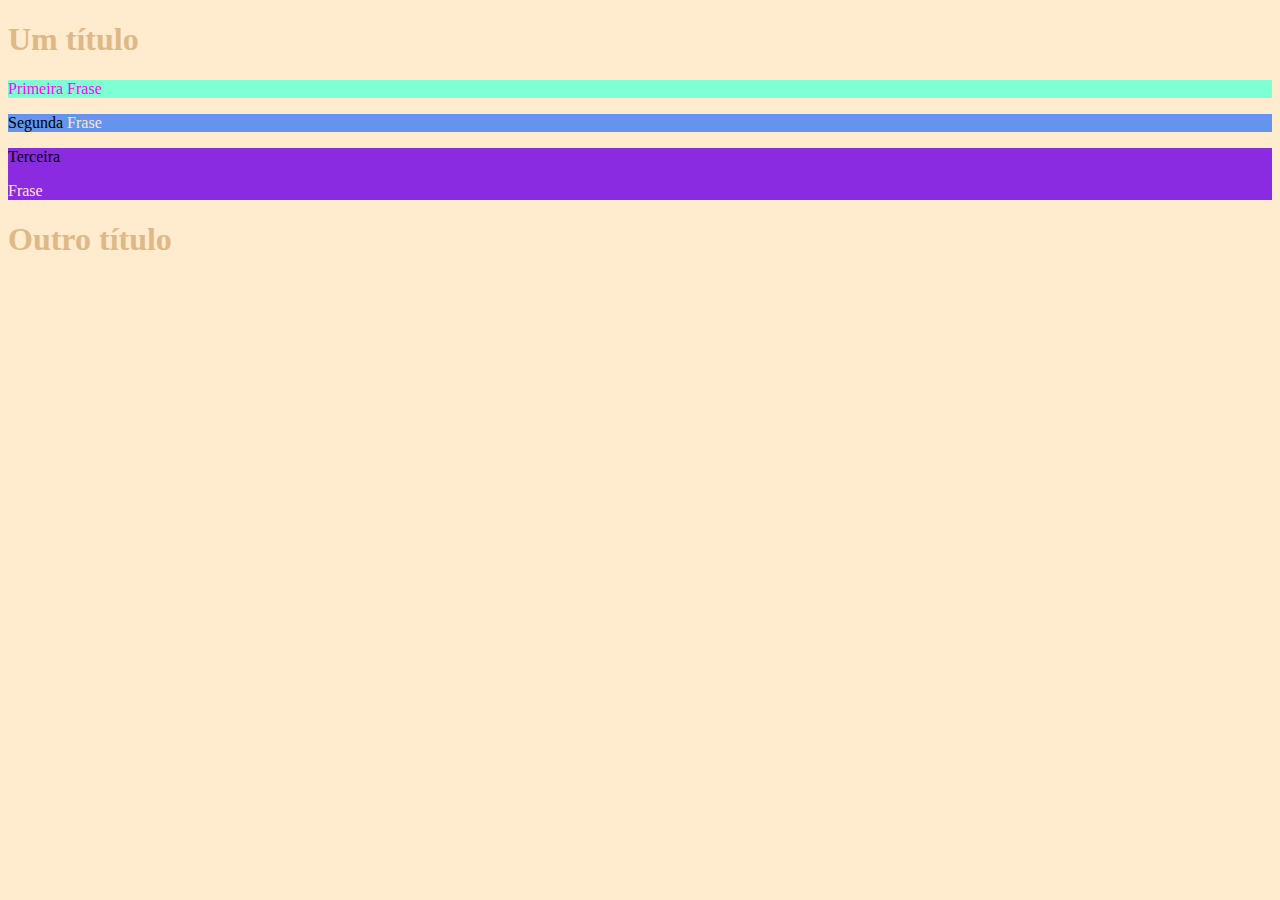
<file: aula 03-04-2025/exe-div/index.html>
<!DOCTYPE html>
<html lang="en">
<head>
    <meta charset="UTF-8">
    <meta name="viewport" content="width=device-width, initial-scale=1.0">
    <title>div</title>
    <link rel="stylesheet" href="style.css">
</head>
<body>
    <h1>Um título</h1>
    <div id="divPrimeira">
        <p>Primeira Frase</p>
    </div>
    <div id="divSegunda">
        <p>Segunda <span id="palavrinha">Frase</span></p>
    </div>
    <div class="divTerceira">
        <p>Terceira <p id="palavrinha">Frase</p></p>
    </div>
    <h1>Outro título</h1>
</body>
</html>
</file>
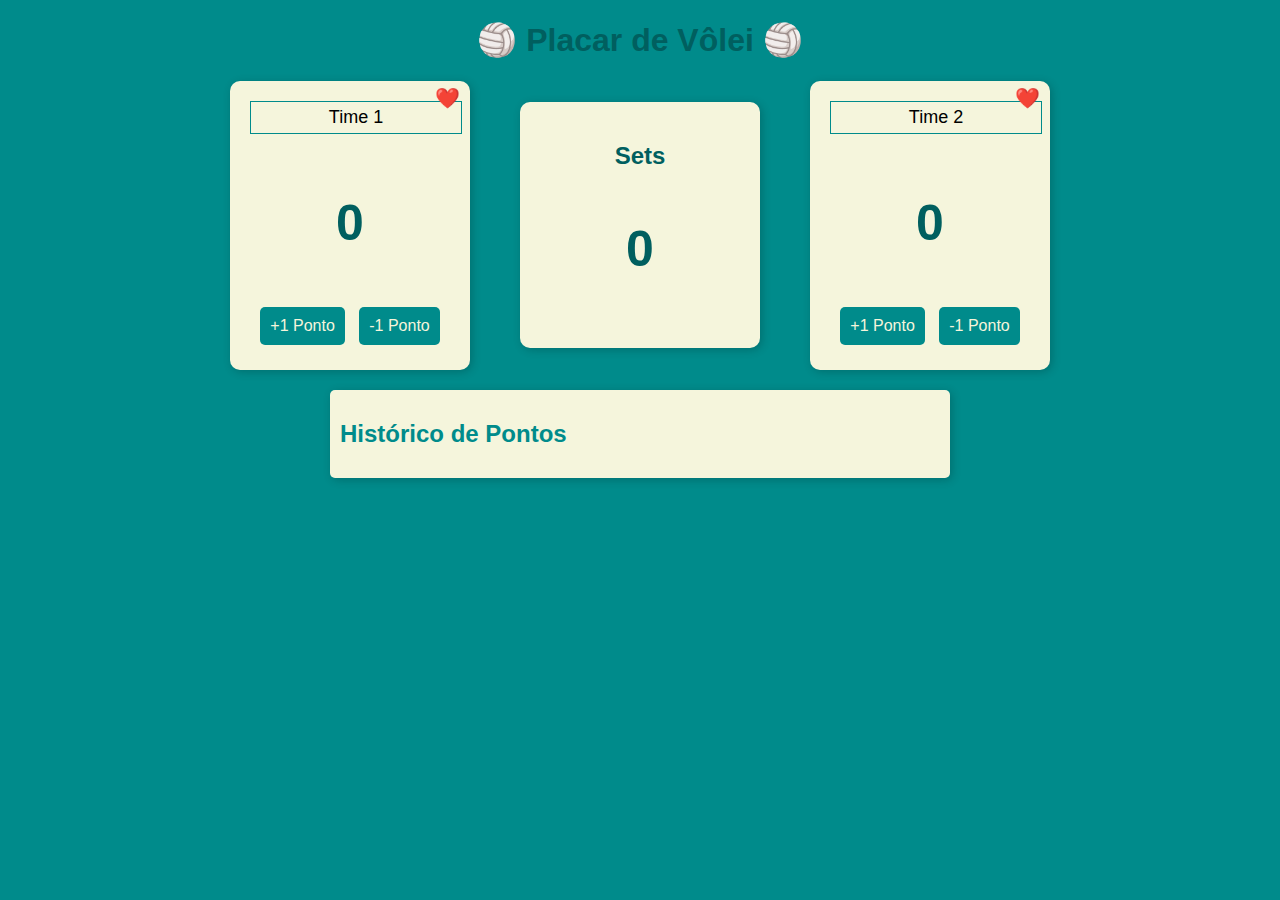
<file: aula 03-04-2025/exe-placarVolei/index.html>
<!DOCTYPE html>
<html lang="en">
<head>
    <meta charset="UTF-8">
    <meta name="viewport" content="width=device-width, initial-scale=1.0">
    <title>Placar de vôlei</title>
    <link rel="stylesheet" href="style.css">
</head>
<body>
    <h1>🏐 Placar de Vôlei 🏐</h1>
    <div class="scoreboard">
        <div class="team" id="team1">
            <input type="text" id="team1-name" value="Time 1" onchange="updateTeamName(1)">
            <p class="score" id="score1">0</p>
            <button onclick="updateScore(1, 1)">+1 Ponto</button>
            <button onclick="updateScore(1, -1)">-1 Ponto</button>
        </div>
        <div class="set-container">
            <h2>Sets</h2>
            <p class="set-score" id="sets">0</p>
        </div>
        <div class="team" id="team2">
            <input type="text" id="team2-name" value="Time 2" onchange="updateTeamName(2)">
            <p class="score" id="score2">0</p>
            <button onclick="updateScore(2, 1)">+1 Ponto</button>
            <button onclick="updateScore(2, -1)">-1 Ponto</button>
        </div>
    </div>
    <div id="history">
        <h2>Histórico de Pontos</h2>
        <ul id="history-list"></ul>
    </div>
    <script src="./script.js"></script>
</body>
</html>
</file>
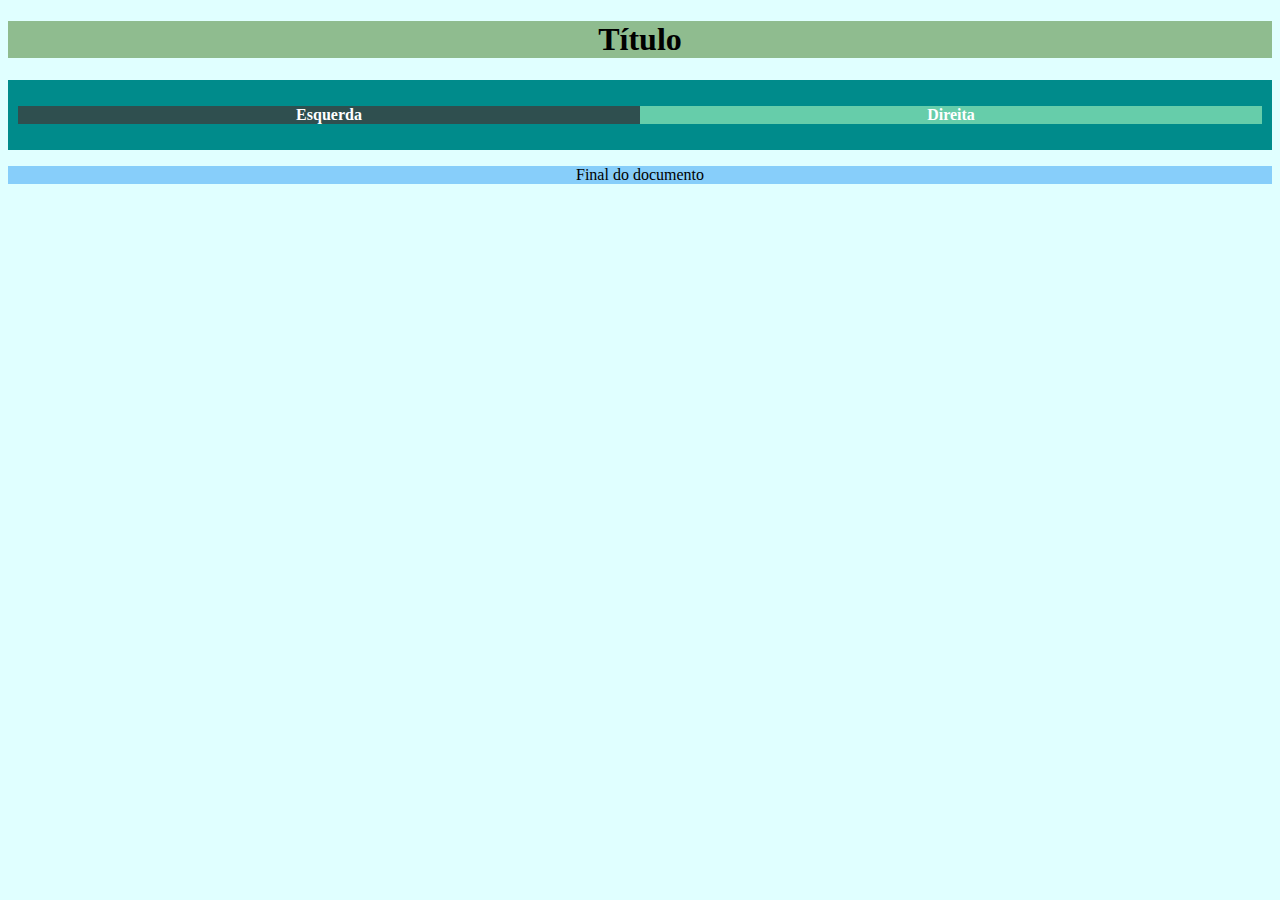
<file: aula 03-04-2025/exe-quadro/index.html>
<!DOCTYPE html>
<html lang="en">
<head>
    <meta charset="UTF-8">
    <meta name="viewport" content="width=device-width, initial-scale=1.0">
    <title>Document</title>
    <link rel="stylesheet" href="style.css">
</head>
<body>
    <div id="div1">
        <h1>Título</h1>
    </div>
    <div id="div2">
        <p id="esquerda">Esquerda</p>
        <p id="direita">Direita</p>
    </div>
    <div id="div3">
        <p>Final do documento</p>
    </div>
</body>
</html>
</file>
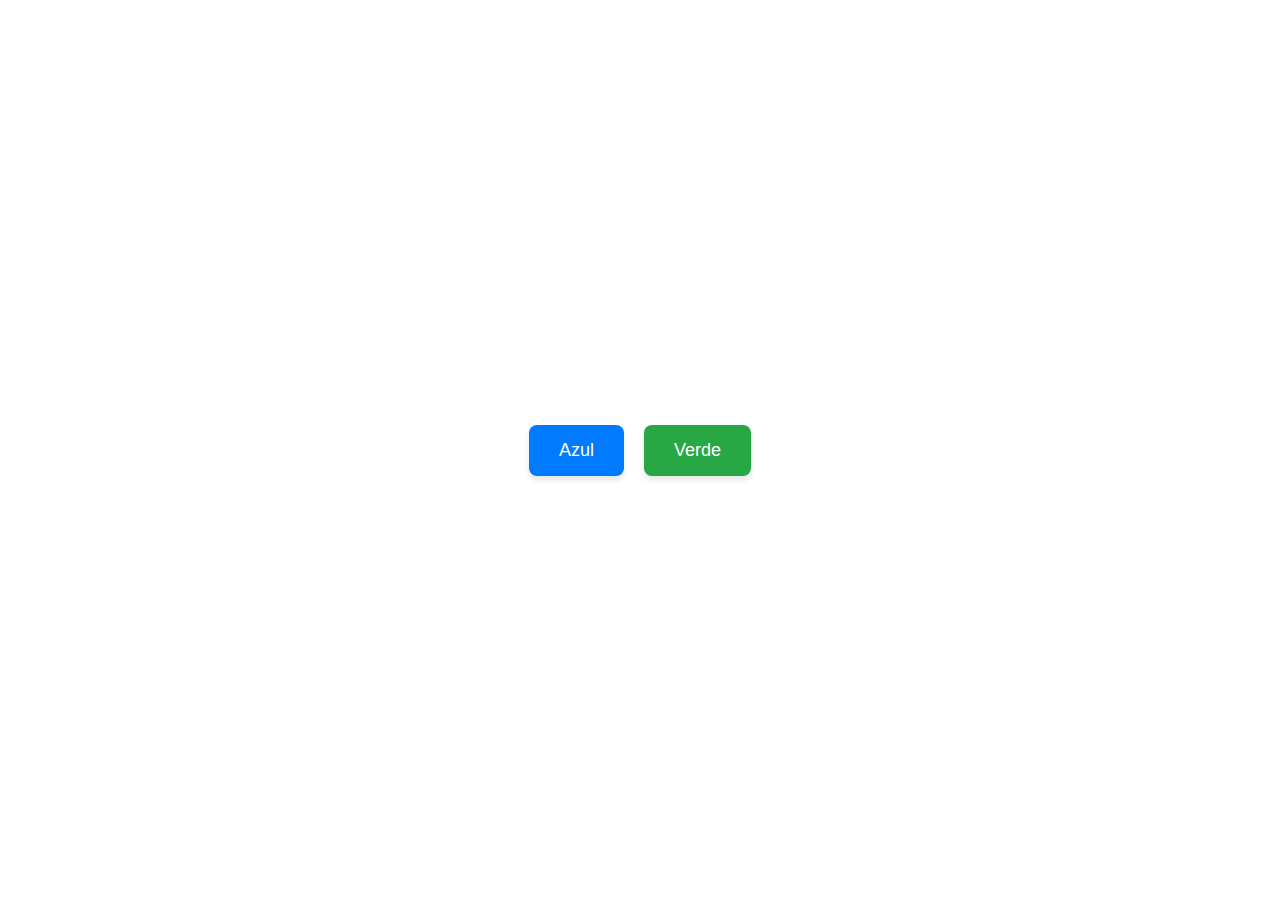
<file: aula 27-03-2025/lista1/exe1/index.html>
<!DOCTYPE html>
<html lang="pt-br">
<head>
  <meta charset="UTF-8">
  <title>Mudar Cor de Fundo</title>
  <link rel="stylesheet" href="styles.css">
</head>
<body>
  <div class="container">
    <button id="btnAzul">Azul</button>
    <button id="btnVerde">Verde</button>
  </div>

  <script src="script.js"></script>
</body>
</html>
</file>
<file: aula 03-04-2025/exe-div/style.css>
body{
    background-color:blanchedalmond;
}
h1{
    color: burlywood;
}
#divPrimeira{
    background-color: aquamarine;
    color: fuchsia;
}
#divSegunda{
    background-color: cornflowerblue;
}
.divTerceira{
    background-color: blueviolet;
}
#palavrinha{
    color: bisque;
}
</file>
<file: aula 03-04-2025/exe-placarVolei/style.css>
body {
    font-family: Arial, sans-serif;
    text-align: center;
    background-color: darkcyan;
    color:#005f5f;
}
.scoreboard {
    display: flex;
    justify-content: center;
    align-items: center;
    gap: 50px;
    margin: 20px;
}
.team, .set-container {
    background-color: beige;
    padding: 20px;
    border-radius: 10px;
    box-shadow: 2px 2px 10px rgba(0, 0, 0, 0.2);
    width: 200px;
    position: relative;
}
.team::after {
    content: "❤️";
    font-size: 20px;
    position: absolute;
    top: 5px;
    right: 10px;
}
.score, .set-score {
    font-size: 50px;
    font-weight: bold;
}
button {
    margin: 5px;
    padding: 10px;
    font-size: 16px;
    cursor: pointer;
    background-color: darkcyan;
    color: beige;
    border: none;
    border-radius: 5px;
}
button:hover {
    background-color: #005f5f;
}
input[type="text"] {
    width: 100%;
    padding: 5px;
    font-size: 18px;
    text-align: center;
    margin-bottom: 10px;
    border: 1px solid darkcyan;
    background-color: beige;
}
#history {
    margin-top: 20px;
    text-align: left;
    max-width: 600px;
    margin-left: auto;
    margin-right: auto;
    background: beige;
    padding: 10px;
    border-radius: 5px;
    box-shadow: 2px 2px 10px rgba(0, 0, 0, 0.2);
    color: darkcyan;
}
</file>
<file: aula 03-04-2025/exe-quadro/style.css>
body{
    background-color:lightcyan;
}
#div1{
    background-color: darkseagreen;
    text-align: center;
}
#div2 {
    background-color: darkcyan;
    display: flex;
    justify-content: space-between;
    padding: 10px;
}
#esquerda, #direita {
    width: 50%;
    text-align: center;
    color: white;
    font-weight: bold;
}
#esquerda{
    background-color: darkslategray;
}
#direita{
    background-color:mediumaquamarine;
}
#div3{
    background-color: lightskyblue;
    text-align: center;
}
</file>
<file: aula 27-03-2025/lista1/exe1/styles.css>
/* styles.css */
body {
  margin: 0;
  padding: 0;
  font-family: sans-serif;
  transition: background-color 0.3s ease;
}

.container {
  display: flex;
  justify-content: center;
  align-items: center;
  height: 100vh;
  gap: 20px;
}

button {
  padding: 15px 30px;
  font-size: 18px;
  cursor: pointer;
  border: none;
  border-radius: 8px;
  box-shadow: 0 4px 6px rgba(0,0,0,0.1);
}

#btnAzul {
  background-color: #007BFF;
  color: white;
}

#btnVerde {
  background-color: #28A745;
  color: white;
}
</file>
